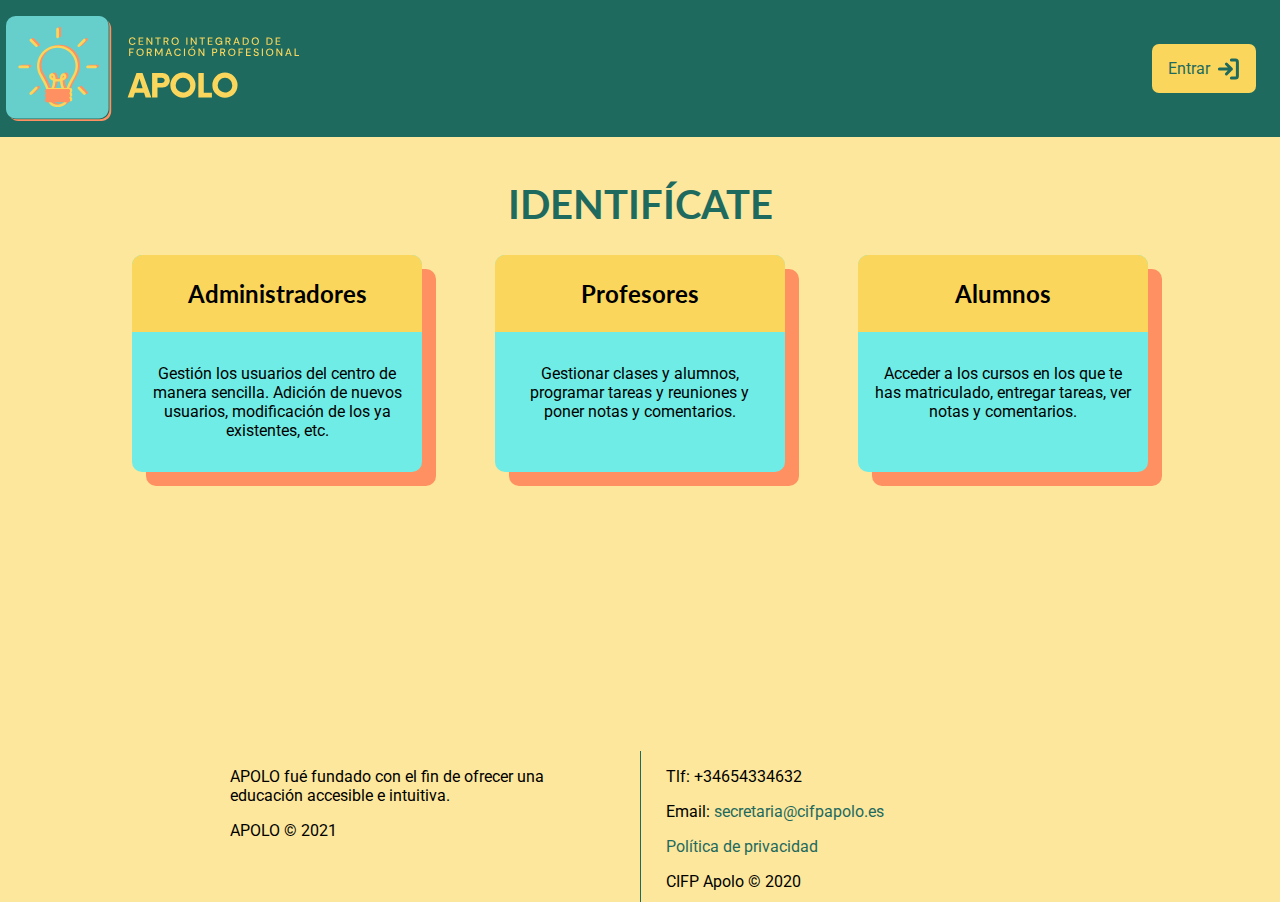
<file: index.html>
<!DOCTYPE html>
<html lang="es">
    <head>
        <meta charset="UTF-8">
        <meta name="viewport" content="width=device-width, initial-scale=1.0">
        <link rel="icon" type="image/png" href="img/logo_s.png" sizes="64x64">
        <link rel="stylesheet" href="styles/index.css" />
        <title>CIFP Apolo</title>
    </head>
    <body>
        <header>
            <a href="index.html"><img src="img/logo.svg" alt="Logo del Centro" /></a>
            <aside>
                <a href="login.html" class="header-button">
                    Entrar
                    <svg xmlns="http://www.w3.org/2000/svg" width="24" height="24" fill="none" stroke="currentColor" stroke-width="3" stroke-linecap="round" stroke-linejoin="round" class="feather feather-log-in"><path d="M15 3h4a2 2 0 012 2v14a2 2 0 01-2 2h-4M10 17l5-5-5-5M15 12H3" /></svg>
                </a>
            </aside>
        </header>
        <main>
            <h1>Identifícate</h1>
            <div id="inicio-tipos">
                <section class="inicio-tipo-usuario">
                    <h2>Administradores</h2>
                    <p>Gestión los usuarios del centro de manera sencilla. Adición de nuevos usuarios, modificación de los ya existentes, etc.</p>
                </section>
                <section class="inicio-tipo-usuario">
                    <h2>Profesores</h2>
                    <p>Gestionar clases y alumnos, programar tareas y reuniones y poner notas y comentarios.</p>
                </section>
                <section class="inicio-tipo-usuario">
                    <h2>Alumnos</h2>
                    <p>Acceder a los cursos en los que te has matriculado, entregar tareas, ver notas y comentarios.</p>
                </section>
            </div>
        </main>
        <footer>
            <div id="desc">
                <p>APOLO fué fundado con el fin de ofrecer una educación accesible e intuitiva.</p>
                <p>APOLO &copy; 2021</p>
            </div>
            <div id="links">
                <p>Tlf: +34654334632</p>
                <p>Email: <a href="mailto:secretaria@cifpapolo.es">secretaria@cifpapolo.es</a></p>
                <p><a href="#">Política de privacidad</a></p>
                <p>CIFP Apolo &copy; 2020</p>
            </div>
        </footer>
    </body>
</html>
</file>
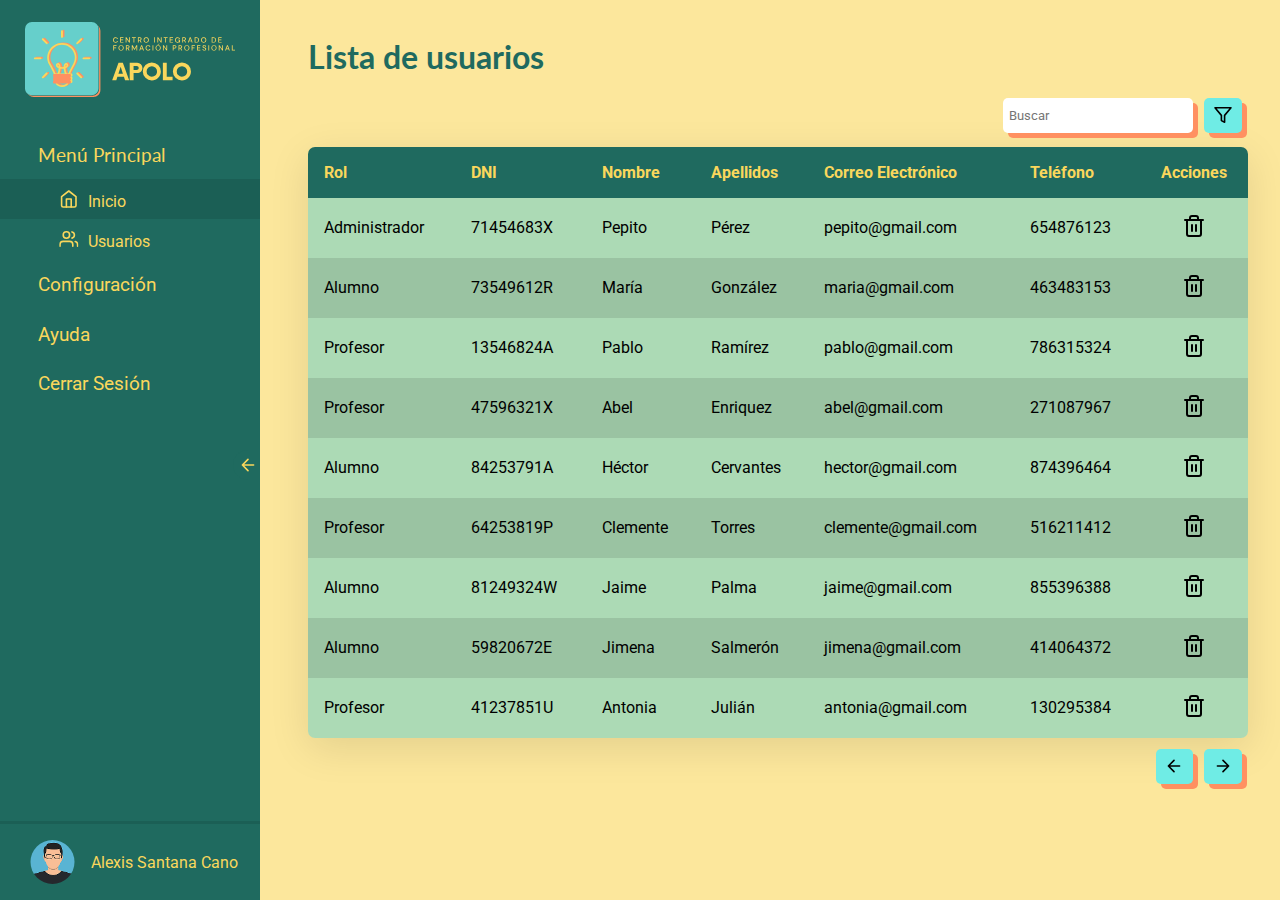
<file: administracion.html>
<!DOCTYPE html>
    <html lang="es">
    <head>
        <meta charset="UTF-8">
        <meta name="viewport" content="width=device-width, initial-scale=1.0">
        <link rel="icon" type="image/png" href="img/logo_s.png" sizes="64x64">
        <link rel="stylesheet" href="styles/admin.css"/>
        <script src="scripts/sidebar.js"></script>
        <script src="scripts/add_user.js"></script>
        <title>Administración - CIFP Apolo</title>
    </head>
    <body>
        <!-- ************************ Menú lateral ************************ -->
        <aside>
            <a href="#"><img src="img/logo.svg" alt="Logo del Centro" /></a>
            <nav>
                <ul>
                    <li class="sidebar-list-main">Menú principal</li>
                    <li>
                        <a href="#" class="sidebar-list-sub sidebar-selected">
                            <svg width="24" height="24" fill="none" stroke="currentColor" stroke-linecap="round" stroke-linejoin="round" stroke-width="2"><path d="M3 9l9-7 9 7v11a2 2 0 01-2 2H5a2 2 0 01-2-2z"/><path d="M9 22V12h6v10"/></svg>
                            inicio
                        </a>
                    </li>
                    <li>
                        <a href="#" class="sidebar-list-sub">
                            <svg width="24" height="24" fill="none" stroke="currentColor" stroke-linecap="round" stroke-linejoin="round" stroke-width="2"><path d="M17 21v-2a4 4 0 00-4-4H5a4 4 0 00-4 4v2"/><circle cx="9" cy="7" r="4"/><path d="M23 21v-2a4 4 0 00-3-3.87M16 3.13a4 4 0 010 7.75"/></svg>
                            usuarios
                        </a>
                    </li>
                    <li class="sidebar-list-main"><a href="#">configuración</a></li>
                    <li class="sidebar-list-main"><a href="#">ayuda</a></li>
                    <li class="sidebar-list-main"><a href="index.html">cerrar sesión</a></li>
                </ul>
            </nav>
            <div id="user-info">
                <img src="img/foto_perfil.png" alt>
                <p>Alexis Santana Cano</p>
            </div>
            <button class="sidebar-toggle" id="hide-sidebar"><svg width="24" height="24" fill="none" stroke="currentColor" stroke-width="2" stroke-linecap="round" stroke-linejoin="round"><path d="M19 12H5M12 19l-7-7 7-7"/></svg></button>
        </aside>
        <main>
            <!-- ******************** Lista de usuarios ******************** -->
            <div id="inicio" class="sidebar-options">
                <h1>Lista de usuarios</h1>
                <div class="table-bar">
                    <input type="text" id="table-search" placeholder="Buscar">
                    <button><img src="img/icons/filter.svg" alt="Filtrar elementos"></button>
                </div>
                <table>
                    <thead>
                        <tr>
                            <th>Rol</th>
                            <th>DNI</th>
                            <th>Nombre</th>
                            <th>Apellidos</th>
                            <th>Correo Electrónico</th>
                            <th>Teléfono</th>
                            <th>Acciones</th>
                        </tr>
                    </thead>
                    <tbody>
                        <tr>
                            <td><span>Rol</span>Administrador</td>
                            <td><span>DNI</span>71454683X</td>
                            <td><span>Nombre</span>Pepito</td>
                            <td><span>Apellidos</span>Pérez</td>
                            <td><span>Correo Electrónico</span>pepito@gmail.com</td>
                            <td><span>Teléfono</span>654876123</td>
                            <td><span>Acciones</span><img src="img/icons/trash.svg" alt="Eliminar usuario"></td>
                        </tr>
                        <tr>
                            <td><span>Rol</span>Alumno</td>
                            <td><span>DNI</span>73549612R</td>
                            <td><span>Nombre</span>María</td>
                            <td><span>Apellidos</span>González</td>
                            <td><span>Correo Electrónico</span>maria@gmail.com</td>
                            <td><span>Teléfono</span>463483153</td>
                            <td><span>Acciones</span><img src="img/icons/trash.svg" alt="Eliminar usuario"></td>
                        </tr>
                        <tr>
                            <td><span>Rol</span>Profesor</td>
                            <td><span>DNI</span>13546824A</td>
                            <td><span>Nombre</span>Pablo</td>
                            <td><span>Apellidos</span>Ramírez</td>
                            <td><span>Correo Electrónico</span>pablo@gmail.com</td>
                            <td><span>Teléfono</span>786315324</td>
                            <td><span>Acciones</span><img src="img/icons/trash.svg" alt="Eliminar usuario"></td>
                        </tr>
                        <tr>
                            <td><span>Rol</span>Profesor</td>
                            <td><span>DNI</span>47596321X</td>
                            <td><span>Nombre</span>Abel</td>
                            <td><span>Apellidos</span>Enriquez</td>
                            <td><span>Correo Electrónico</span>abel@gmail.com</td>
                            <td><span>Teléfono</span>271087967</td>
                            <td><span>Acciones</span><img src="img/icons/trash.svg" alt="Eliminar usuario"></td>
                        </tr>
                        <tr>
                            <td><span>Rol</span>Alumno</td>
                            <td><span>DNI</span>84253791A</td>
                            <td><span>Nombre</span>Héctor</td>
                            <td><span>Apellidos</span>Cervantes</td>
                            <td><span>Correo Electrónico</span>hector@gmail.com</td>
                            <td><span>Teléfono</span>874396464</td>
                            <td><span>Acciones</span><img src="img/icons/trash.svg" alt="Eliminar usuario"></td>
                        </tr>
                        <tr>
                            <td><span>Rol</span>Profesor</td>
                            <td><span>DNI</span>64253819P</td>
                            <td><span>Nombre</span>Clemente</td>
                            <td><span>Apellidos</span>Torres</td>
                            <td><span>Correo Electrónico</span>clemente@gmail.com</td>
                            <td><span>Teléfono</span>516211412</td>
                            <td><span>Acciones</span><img src="img/icons/trash.svg" alt="Eliminar usuario"></td>
                        </tr>
                        <tr>
                            <td><span>Rol</span>Alumno</td>
                            <td><span>DNI</span>81249324W</td>
                            <td><span>Nombre</span>Jaime</td>
                            <td><span>Apellidos</span>Palma</td>
                            <td><span>Correo Electrónico</span>jaime@gmail.com</td>
                            <td><span>Teléfono</span>855396388</td>
                            <td><span>Acciones</span><img src="img/icons/trash.svg" alt="Eliminar usuario"></td>
                        </tr>
                        <tr>
                            <td><span>Rol</span>Alumno</td>
                            <td><span>DNI</span>59820672E</td>
                            <td><span>Nombre</span>Jimena</td>
                            <td><span>Apellidos</span>Salmerón</td>
                            <td><span>Correo Electrónico</span>jimena@gmail.com</td>
                            <td><span>Teléfono</span>414064372</td>
                            <td><span>Acciones</span><img src="img/icons/trash.svg" alt="Eliminar usuario"></td>
                        </tr>
                        <tr>
                            <td><span>Rol</span>Profesor</td>
                            <td><span>DNI</span>41237851U</td>
                            <td><span>Nombre</span>Antonia</td>
                            <td><span>Apellidos</span>Julián</td>
                            <td><span>Correo Electrónico</span>antonia@gmail.com</td>
                            <td><span>Teléfono</span>130295384</td>
                            <td><span>Acciones</span><img src="img/icons/trash.svg" alt="Eliminar usuario"></td>
                        </tr>
                    </tbody>
                </table>
                <div id="table-bar-bottom" class="table-bar">
                    <button><img src="img/icons/arrow-left.svg" alt="Anterior página"></button>
                    <button><img src="img/icons/arrow-right.svg" alt="Siguiente página"></button>
                </div>
            </div>

            <!-- ****************** Opciones de usuarios ****************** -->
            <div id="usuarios" class="sidebar-options" style="display: none;">
                <h1>Añadir un nuevo usuario</h1>

                <form target="_self" method="POST">
                    <!-- **************** Datos de usuario **************** -->
                    <fieldset>
                        <legend>Información personal</legend>
                        <div>
                            <label>DNI*: <input type="text" id="dni" name="dni" required></label>
                            <label>Nombre*: <input type="text" id="nombre" name="nombre" required></label>
                            <label>Apellidos*: <input type="text" id="apellidos" name="apellidos" required></label>
                            <label>Fecha de nacimiento*: <input type="text" id="fecha-nac" name="fecha-nac" required></label>
                            <label>Correo electrónico*: <input type="email" id="email" name="email" required></label>
                            <label>Teléfono*: <input type="text" id="tel" name="tel" required></label>
                            <label>Dirección*: <input type="text" id="direc" name="direc" required></label>
                            <p>Genero*: 
                                <span class="radio-group">
                                    <input type="radio" name="genero" id="genero-h" value="hombre" required checked>
                                    <label for="genero-h">Hombre</label>
                                    
                                    <input type="radio" name="genero" id="genero-m" value="mujer" required>
                                    <label for="genero-m">Mujer</label>
                                    
                                    <input type="radio" name="genero" id="genero-o" value="otro" required>
                                    <label for="genero-o">Otro</label>
                                </span>
                            </p>
                            <p>Tipo de usuario*: 
                                <span class="radio-group">
                                    <input type="radio" name="tipo-usuario" id="tipo-usuario-alumno" value="alumno" required>
                                    <label for="tipo-usuario-alumno">Alumno</label>
                                    <input type="radio" name="tipo-usuario" id="tipo-usuario-prof" value="profesor" required>
                                    <label for="tipo-usuario-prof">Profesor</label>
                                </span>
                            </p>
                        </div>
                    </fieldset>

                    <!-- ***************** Lista de ciclos ***************** -->
                    <fieldset id="ciclos-list" style="display: none;">
                        <legend>Ciclos</legend>
                        <div class="check-group">
                            <input type="checkbox" name="ciclos" id="ciclos-dam" value="dam"> 
                            <label for="ciclos-dam">Desarrollo de Aplicaciones Multiplataforma</label>

                            <input type="checkbox" name="ciclos" id="ciclos-daw" value="daw"> 
                            <label for="ciclos-daw">Desarrollo de Aplicaciones Web</label>

                            <input type="checkbox" name="ciclos" id="ciclos-asir" value="asir"> 
                            <label for="ciclos-asir">Administración de Sistemas Informáticos y Redes</label>

                            <input type="checkbox" name="ciclos" id="ciclos-smr" value="smr"> 
                            <label for="ciclos-smr">Sistemas Microinformáticos y Redes</label>
                        </div>
                    </fieldset>

                    <!-- **************** Lista de módulos **************** -->

                    <!-- DAM -->
                    <fieldset id="modulos-dam" style="display: none;">
                        <legend>Desarrollo de Aplicaciones Multiplataforma</legend>

                        <p>Primer curso</p>
                        <div class="check-group">
                            <input type="checkbox" name="modulos-dam" id="modulos-dam-si" value="si"> 
                            <label for="modulos-dam-si">Sistemas Informáticos</label>

                            <input type="checkbox" name="modulos-dam" id="modulos-dam-bd" value="bd"> 
                            <label for="modulos-dam-bd">Bases de Datos</label>

                            <input type="checkbox" name="modulos-dam" id="modulos-dam-p" value="p"> 
                            <label for="modulos-dam-p">Programación</label>

                            <input type="checkbox" name="modulos-dam" id="modulos-dam-lmsgi" value="lmsgi"> 
                            <label for="modulos-dam-lmsgi">Lenguajes de Marcas y Sistemas de Gestión de Información</label>

                            <input type="checkbox" name="modulos-dam" id="modulos-dam-ed" value="ed"> 
                            <label for="modulos-dam-ed">Entornos de Desarrollo</label>

                            <input type="checkbox" name="modulos-dam" id="modulos-dam-fol" value="fol"> 
                            <label for="modulos-dam-fol">Formación y orientación laboral</label>
                        </div>

                        <p>Segundo curso</p>
                        <div class="check-group">
                            <input type="checkbox" name="modulos-dam" id="modulos-dam-ad" value="ad"> 
                            <label for="modulos-dam-ad">Acceso a Datos</label>

                            <input type="checkbox" name="modulos-dam" id="modulos-dam-pmdm" value="pmdm"> 
                            <label for="modulos-dam-pmdm">Programación Multimedia y Dispositivos Móviles</label>

                            <input type="checkbox" name="modulos-dam" id="modulos-dam-di" value="di"> 
                            <label for="modulos-dam-di">Desarrollo de Interfaces</label>

                            <input type="checkbox" name="modulos-dam" id="modulos-dam-psp" value="psp"> 
                            <label for="modulos-dam-psp">Programación de servicios y procesos</label>

                            <input type="checkbox" name="modulos-dam" id="modulos-dam-sge" value="sge"> 
                            <label for="modulos-dam-sge">Sistemas de gestión empresarial</label>

                            <input type="checkbox" name="modulos-dam" id="modulos-dam-ie" value="ie"> 
                            <label for="modulos-dam-ie">Empresa e Iniciativa Emprendedora</label>
                        </div>
                    </fieldset>

                    <!-- DAW -->
                    <fieldset id="modulos-daw" style="display: none;">
                        <legend>Desarrollo de Aplicaciones Web</legend>

                        <p>Primer curso</p>
                        <div class="check-group">
                            <input type="checkbox" name="modulos-daw" id="modulos-daw-si" value="si"> 
                            <label for="modulos-daw-si">Sistemas Informáticos</label>

                            <input type="checkbox" name="modulos-daw" id="modulos-daw-bd" value="bd"> 
                            <label for="modulos-daw-bd">Bases de Datos</label>

                            <input type="checkbox" name="modulos-daw" id="modulos-daw-p" value="p"> 
                            <label for="modulos-daw-p">Programación</label>

                            <input type="checkbox" name="modulos-daw" id="modulos-daw-lmsgi" value="lmsgi"> 
                            <label for="modulos-daw-lmsgi">Lenguajes de Marcas y Sistemas de Gestión de Información</label>

                            <input type="checkbox" name="modulos-daw" id="modulos-daw-ed" value="ed"> 
                            <label for="modulos-daw-ed">Entornos de Desarrollo</label>

                            <input type="checkbox" name="modulos-daw" id="modulos-daw-fol" value="fol"> 
                            <label for="modulos-daw-fol">Formación y orientación laboral</label>
                        </div>

                        <p>Segundo curso</p>
                        <div class="check-group">
                            <input type="checkbox" name="modulos-daw" id="modulos-daw-daw" value="daw"> 
                            <label for="modulos-daw-daw">Despliegue de Aplicaciones Web</label>

                            <input type="checkbox" name="modulos-daw" id="modulos-daw-diw" value="diw"> 
                            <label for="modulos-daw-diw">Diseño de Interfaces Web</label>

                            <input type="checkbox" name="modulos-daw" id="modulos-daw-dwec" value="dwec"> 
                            <label for="modulos-daw-dwec">Desarrollo Web en Entorno Cliente</label>

                            <input type="checkbox" name="modulos-daw" id="modulos-daw-dwes" value="dwes"> 
                            <label for="modulos-daw-dwes">Desarrollo Web en Entorno Servidor</label>

                            <input type="checkbox" name="modulos-daw" id="modulos-daw-ie" value="ie"> 
                            <label for="modulos-daw-ie">Empresa e Iniciativa Emprendedora</label>
                        </div>
                    </fieldset>

                    <!-- ASIR -->
                    <fieldset id="modulos-asir" style="display: none;">
                        <legend>Administración de Sistemas Informáticos en Red</legend>

                        <p>Primer curso</p>
                        <div class="check-group">
                            <input type="checkbox" name="modulos-asir" id="modulos-asir-iso" value="iso"> 
                            <label for="modulos-asir-iso">Implantación de Sistemas Operativos</label>

                            <input type="checkbox" name="modulos-asir" id="modulos-asir-par" value="par"> 
                            <label for="modulos-asir-par">Planificación y Administración de Redes</label>

                            <input type="checkbox" name="modulos-asir" id="modulos-asir-fh" value="fh"> 
                            <label for="modulos-asir-fh">Fundamentos del Hardware</label>

                            <input type="checkbox" name="modulos-asir" id="modulos-asir-gbd" value="gbd"> 
                            <label for="modulos-asir-gbd">Gestión de Bases de Datos</label>

                            <input type="checkbox" name="modulos-asir" id="modulos-asir-lmsgi" value="lmsgi"> 
                            <label for="modulos-asir-lmsgi">Lenguajes de Marcas y Sistemas de Gestión de Información</label>

                            <input type="checkbox" name="modulos-asir" id="modulos-asir-fol" value="fol"> 
                            <label for="modulos-asir-fol">Formación y orientación laboral</label>
                        </div>

                        <p>Segundo curso</p>
                        <div class="check-group">
                            <input type="checkbox" name="modulos-asir" id="modulos-asir-aso" value="aso"> 
                            <label for="modulos-asir-aso">Administración de Sistemas Operativos</label>

                            <input type="checkbox" name="modulos-asir" id="modulos-asir-sri" value="sri"> 
                            <label for="modulos-asir-sri">Servicios de Red e Internet</label>

                            <input type="checkbox" name="modulos-asir" id="modulos-asir-iaw" value="iaw"> 
                            <label for="modulos-asir-iaw">Implantación de Aplicaciones Web</label>

                            <input type="checkbox" name="modulos-asir" id="modulos-asir-asgbd" value="asgbd"> 
                            <label for="modulos-asir-asgbd">Administración de Sistemas Gestores de Bases de Datos</label>

                            <input type="checkbox" name="modulos-asir" id="modulos-asir-sad" value="sad"> 
                            <label for="modulos-asir-sad">Seguridad y Alta Disponibilidad</label>

                            <input type="checkbox" name="modulos-asir" id="modulos-asir-ie" value="ie"> 
                            <label for="modulos-asir-ie">Empresa e Iniciativa Emprendedora</label>
                        </div>
                    </fieldset>

                    <!-- SMR -->
                    <fieldset id="modulos-smr" style="display: none;">
                        <legend>Sistemas Microinformáticos y Redes</legend>

                        <p>Primer curso</p>
                        <div class="check-group">
                            <input type="checkbox" name="modulos-smr" id="modulos-smr-som" value="som"> 
                            <label for="modulos-smr-som">Sistemas Operativos Monopuesto</label>

                            <input type="checkbox" name="modulos-smr" id="modulos-smr-ao" value="ao"> 
                            <label for="modulos-smr-ao">Aplicaciones Ofimáticas</label>

                            <input type="checkbox" name="modulos-smr" id="modulos-smr-rl" value="rl"> 
                            <label for="modulos-smr-rl">Redes Locales</label>

                            <input type="checkbox" name="modulos-smr" id="modulos-smr-aw" value="aw"> 
                            <label for="modulos-smr-aw">Aplicaciones Web</label>

                            <input type="checkbox" name="modulos-smr" id="modulos-smr-fol" value="fol"> 
                            <label for="modulos-smr-fol">Formación y orientación laboral</label>
                        </div>

                        <p>Segundo curso</p>
                        <div class="check-group">
                            <input type="checkbox" name="modulos-smr" id="modulos-smr-mme" value="mme"> 
                            <label for="modulos-smr-mme">Montaje y Mantenimiento de Equipos</label>

                            <input type="checkbox" name="modulos-smr" id="modulos-smr-sor" value="sor"> 
                            <label for="modulos-smr-sor">Sistemas Operativos en Red</label>

                            <input type="checkbox" name="modulos-smr" id="modulos-smr-si" value="isiaw"> 
                            <label for="modulos-smr-si">Seguridad Informática</label>

                            <input type="checkbox" name="modulos-smr" id="modulos-smr-sr" value="sr"> 
                            <label for="modulos-smr-sr">Servicios en red</label>

                            <input type="checkbox" name="modulos-smr" id="modulos-smr-ie" value="ie"> 
                            <label for="modulos-smr-ie">Empresa e Iniciativa Emprendedora</label>
                        </div>
                    </fieldset>

                    <button type="button" name="crear-usuario" value="crear">Crear usuario</button>
                </form>
            </div>

            <!-- *********** Botón para mostrar el menú lateral *********** -->
            <button class="sidebar-toggle" id="show-sidebar">
                <svg width="24" height="24" fill="none" stroke="currentColor" stroke-width="2" stroke-linecap="round" stroke-linejoin="round"><path d="M5 12h14M12 5l7 7-7 7"/></svg>
            </button>
        </main>
    </body>
</html>
</file>
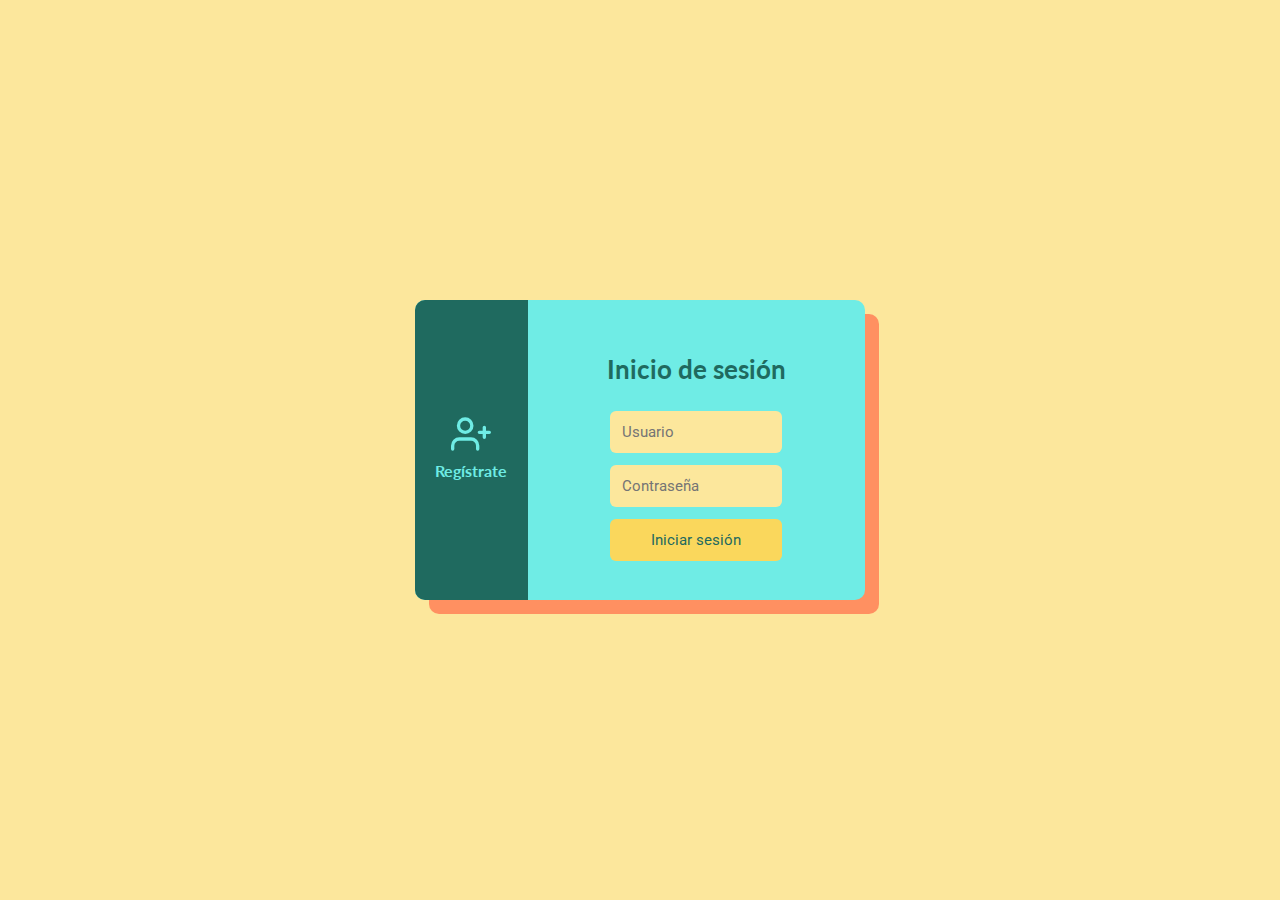
<file: login.html>
<!DOCTYPE html>
<html lang="es">
    <head>
        <meta charset="UTF-8">
        <meta name="viewport" content="width=device-width, initial-scale=1.0">
        <link rel="icon" type="image/png" href="img/logo_s.png" sizes="64x64">
        <link rel="stylesheet" href="styles/login.css"/>
        <script src="scripts/login.js"></script>
        <title>Iniciar Sesión - CIFP Apolo</title>
    </head>
    <body>
        <main>
            <div id="main-frame">
                <div id="register-frame" class="oculto">
                    <div class="icon-overlay">
                        <svg xmlns="http://www.w3.org/2000/svg" width="40" height="40" viewBox="0 0 24 24" fill="none" stroke="currentColor" stroke-width="2" stroke-linecap="round" stroke-linejoin="round" class="feather feather-user-plus"><path d="M16 21v-2a4 4 0 00-4-4H5a4 4 0 00-4 4v2"/><circle cx="8.5" cy="7" r="4"/><path d="M20 8v6M23 11h-6"/></svg>
                        <h4>Regístrate</h4>
                    </div>
                    <form id="register-form" method="GET">
                        <h2>Registro</h2>
                        <input type="text" placeholder="Usuario"/>
                        <input type="text" placeholder="Contraseña"/>
                        <input type="submit" value="Registrarse"/>
                    </form>
                </div>
                <div id="login-frame">
                    <div class="icon-overlay">
                        <svg xmlns="http://www.w3.org/2000/svg" width="40" height="40" viewBox="0 0 24 24" fill="none" stroke="currentColor" stroke-width="2" stroke-linecap="round" stroke-linejoin="round" class="feather feather-unlock"><rect x="3" y="11" width="18" height="11" rx="2" ry="2"/><path d="M7 11V7a5 5 0 019.9-1"/></svg>
                        <h4>Iniciar sesión</h4>
                    </div>
                    <form id="login-form" method="GET">
                        <h2>Inicio de sesión</h2>
                        <input type="text" placeholder="Usuario"/>
                        <input type="text" placeholder="Contraseña"/>
                        <input type="submit" id="login-try" value="Iniciar sesión"/>
                    </form>
                </div>
            </div>
        </main>
    </body>
</html>
</file>
<file: styles/index.css>
@import "base.css";

/* --------------------------- ESTILOS ESCRITORIO --------------------------- */
/* --------------------------- Cabecera --------------------------- */
header {
    background-color: var(--dark-blue);
    
    display: flex;
    align-items: center;
    justify-content: space-between;
    
    padding: 1em 0.4em;
    overflow: auto;
}

header > a{
    height: 105px;
}

header img {
    height: inherit;
}

header > aside {
    align-self: center;
    margin-right: 1.1em;
}

header > aside a {
    color: var(--yellow);
    display: block;
    text-decoration: none;
}

.header-button {
    background-color: var(--yellow);
    color: var(--dark-blue);
    border-radius: 7px;
    
    display: flex;
    align-items: center;
    
    padding: 0.8em 1em;
    
    width: fit-content;
    width: -moz-fit-content;
}

.header-button:hover, 
.header-button:focus {
    background-color: var(--dark-blue);
    box-shadow: inset 0 0 0 2px var(--yellow);
    color: var(--yellow);
}

.feather.feather-log-in{
    padding-left: 0.4em;
}

/* --------------------------- Cuerpo --------------------------- */
main {
    text-align: center;
    margin: 1em auto;
    padding-bottom: 2em;
    width: 85%;
    min-height: calc(100vh - 350px);
    overflow: auto;
}

main h1 {
    color: var(--dark-blue);
    font-size: 2.5em;
    text-transform: uppercase;
}

main a {
    text-decoration: none;
}

#inicio-tipos {
    display: flex;
    justify-content: space-around;
}

.inicio-tipo-usuario {
    background-color: var(--light-blue);
    color: black;
    
    border-radius: 10px;
    box-sizing: border-box;
    box-shadow: var(--orange) 14px 14px;
    
    transition: box-shadow .1s;
    width: 26.66666666666667%;

    overflow: auto;
}

.inicio-tipo-usuario:hover {
    box-shadow: var(--orange) 18px 18px;
}

.inicio-tipo-usuario h2{
    background-color: var(--yellow);
    margin: 0;
    padding: 1em;
}

.inicio-tipo-usuario p {
    padding: 1em;
}

/* --------------------------- Pie de página --------------------------- */
footer {
    display: flex;
    justify-content: center;
    overflow: auto;
}

footer a {
    text-decoration: none;
    color: var(--dark-blue);
}

footer > div {
    width: 30%;
}

.inicio-footer p {
    margin: 0;
}

footer #links {
    border-left: 1px solid var(--dark-blue);
    margin-left: 2%;
    padding-left: 2%;
}

footer #links p {
    margin-bottom: 0.7em;
}

/* ---------------------------- ESTILOS MÓVILES ---------------------------- */
/* ---------------------- Portátil ---------------------- */
@media only screen and (min-width : 768px) and (max-width : 1024px){
    .inicio-tipo-usuario h2 {
        font-size: 115%;
    }

    .inicio-tipo-usuario p {
        font-size: 95%;
    }
}

/* ---------------------- Tablet ---------------------- */
@media only screen and (max-width : 768px){
    main {
        padding-bottom: 0;
    }

    #inicio-tipos {
        flex-direction: column;
    }
    
    .inicio-tipo-usuario {
        box-shadow: none;
        width: 100%;
        margin: 1.4em 0;
    }

    .inicio-tipo-usuario:hover {
        box-shadow: none;
    }

    footer {
        width: 85%;
        margin: 0 auto;
        margin-bottom: 1em;
    }

    footer > div {
        width: 50%;
    }

    footer #desc {
        width: 85%;
    }
}

/* ---------------------- Móvil ---------------------- */
@media only screen and (max-width : 530px){
    main {
        padding-bottom: 0;
    }
    
    footer {
        flex-direction: column;
        align-items: center;
        width: 85%;
        margin: 0 auto;
    }

    footer div {
        width: 100%;
    }
    
    footer #links {
        border-left: none;
        border-top: 1px solid var(--dark-blue);
       
        margin-top: 1em;
        margin-left: 0;
        padding-top: 1em;
        padding-left: 0;
    }

    footer #desc {
        width: 100%;
    }
}

/* ---------------------- Móvil pequeño ---------------------- */
@media only screen and (max-width : 489px){    
    header {
        flex-direction: column;
        align-items: center;
    }

    header > a {
        height: 90px;
    }

    header aside {
        margin-right: 0;
    }

    header > aside a {
        margin: 0.5em 0.5em;
    }

    .header-button {
        margin-top: 1.5em;
    }
}
</file>
<file: styles/admin.css>
@import "base.css";
@import "admin_user_list.css"; /* Estilos para la lista de usuarios */
@import "admin_user_add.css"; /* Estilos para el formulario de añadir usuario */

/* --------------------------- ESTILOS ESCRITORIO --------------------------- */
/* -------------------------- Cabecera -------------------------- */
html, body {
    height: 100%;
}

body {
    display: flex;
}

a {
    display: block;
    text-decoration: none; 
}

aside {
    color: var(--yellow);
    background-color: var(--dark-blue);
    
    display: flex;
    flex-direction: column;
    align-items: center;

    transition: transform 1s, width .5s;
    height: 100%;
    width: 260px;
    z-index: 1;
}

aside * {
    color: inherit;
    white-space: nowrap;
}

aside > a {
    height: 75px;
    margin-top: 1.4em;
}

aside > a > img {
    height: inherit;
}

aside > nav {
    flex-grow: 1;

    margin-top: 2em;
    width: 260px;
}

aside > nav ul {
    list-style: none;

    display: flex;
    flex-direction: column;
    
    margin: 0;
    padding: 0;
}

aside > nav a:hover, .sidebar-selected {
    background-color: var(--light-shade);
}

aside > nav a, aside > nav > ul > li:nth-of-type(1) {
    padding: 0.7em 0 0.7em 2em;
}

/* Elementos de primer nivel de la lista */
.sidebar-list-main {
    font-size: 1.2em;
    font-family: "Lato", 'Segoe UI', Tahoma, Geneva, Verdana, sans-serif;
    text-transform: capitalize;
}

/* Elementos de segundo nivel de la lista */
.sidebar-list-sub {
    display: flex;
    align-items: flex-end;
    text-transform: capitalize;
    
    padding: 0.5em 0 0.5em 3.5em;
}

.sidebar-list-sub > svg {
    padding-right: 0.5em;
    transform: scale(0.8);
}
/* -------------------------------------- */

/* Parte inferior del menú lateral que muestra la info del usuario. */
#user-info {
    border-top: 3px solid var(--light-shade);

    display: flex;
    align-items: center;
    justify-content: center;

    padding: 0.5em 0;
    width: 100%;
}

#user-info > img {
    height: 60px;
    clip-path: circle(22px at 50%);
    margin-right: 0.5em;
}
/* ---------------------------------------------------------------- */

/* Botones para mostrar y ocultar el menú lateral. */
.sidebar-toggle {
    border: 0;
    background-color: var(--dark-blue);
    font-size: 1em;
    height: 30px;
}

.sidebar-toggle:hover {
    cursor: pointer;
}

.sidebar-toggle:focus {
    outline: 0;
}
/* ----------------------------------------------- */

/* Botón para ocultar el menú lateral. */
#hide-sidebar {
    border-radius: 15px 0 0 15px;
    
    align-self: flex-end;
    align-items: center;
    display: flex;
    
    position: fixed;
    top: 50%;
    padding: 0 0 0 0.2em;
}

/* Botón para mostrar el menú lateral. */
#show-sidebar {
    border-radius: 0 15px 15px 0;
    color: var(--yellow);
    display: none;
    align-items: center;
    
    position: fixed;
    padding: 0 0.2em 0 0;
    top: 50%;
    left: 0;
}

#show-sidebar > svg, #hide-sidebar > svg {
    transform: scale(0.8);
}

/* Clase que se añade al menú lateral para ocultarlo. */
.sidebar-hide {
    transform: translateX(-270px);
    width: 0px;
}

/* --------------------------- Cuerpo --------------------------- */
h1 {
    color: var(--dark-blue);
}

main {
    display: flex;
    flex-direction: column;
    flex-grow: 1;

    padding: 1em 2em 0 3em;
    overflow: scroll;
}

/* ---------------------------- ESTILOS MÓVILES ---------------------------- */
/* ---------------------- Portátil ---------------------- */
@media only screen and (max-width: 1160px) {
    aside {
        position: absolute;
    }
}

/* ---------------------- Tablet ---------------------- */
@media only screen and (max-width: 900px) {
    aside {
        overflow-y: scroll;
    }
}
</file>
<file: styles/login.css>
@import "base.css";

/* --------------------------- ESTILOS ESCRITORIO --------------------------- */
/* ---- Cuerpo ---- */
main {
    display: flex;
    flex-direction: column;
    align-items: center;
    justify-content: center;
    
    height: 100vh;
}

main > img {
    height: 8em;
    margin-bottom: 1.5em;
}

main #main-frame {
    background-color: var(--light-blue);
    box-shadow: var(--orange) 14px 14px;
    border-radius: 10px;
    
    display: flex;
    flex: 0 0 300px;
    
    width: 450px;
    
    overflow: hidden;
}

#main-frame > div {
    display: flex;
    align-items: center;
    justify-content: center;
    flex: 1 1 0;
    
    transition: all 1s;
    overflow: hidden;
}

#main-frame form {
    color: var(--dark-blue);
    
    display: flex;
    flex-direction: column;
    align-items: center;
    justify-content: center;
    flex: 0 0 185px;
    
    transition: transform 1s;
    z-index: 1;
}

#main-frame form > input {
    background-color: var(--light-yellow);
    border: 0;
    border-radius: 6px;
    font-size: 15px;
    
    padding: 0.8em;
    margin: 0.4em 0;
    
    width: 80%;
}

#main-frame form > h2 {
    font-size: 1.6em;
}

#main-frame form > input:focus {
    box-shadow: inset 0 0 0 2px var(--orange);
    outline: none;
}

#main-frame form > input[type=submit] {
    background-color: var(--yellow);
    color: inherit;
    box-sizing: content-box;
}

#main-frame form > input[type=submit]:hover {
    background-color: var(--dark-blue);
    color: var(--yellow);
    box-shadow: inset 0 0 0 2px var(--yellow);
    cursor: pointer;
}

/* Clases usadas en JS para mostrar y ocultar los divs de login y registro. */
.activo {
    flex-grow: 3 !important;
    cursor: default;
}

.activo .icon-overlay {
    opacity: 0 !important;
}

.oculto {
    flex-grow: 1 !important;
    cursor: pointer;
}

.oculto .icon-overlay {
    opacity: 1 !important;
}

.oculto:hover {
    flex-grow: 2 !important;
}
/* ------------------------------------------------------------------------ */

.icon-overlay {
    color: var(--light-blue);
    
    display: flex;
    flex-direction: column;
    position: absolute;
    
    user-select: none;
    transition: .7s;
}

.icon-overlay h4 {
    margin: 0.4em 0;
}

/* ----- Inicio de sesión ----- */
#main-frame #login-frame {
    flex-grow: 3;
}

#main-frame #login-frame svg{
    cursor: pointer;
    margin: 0 auto;
    stroke: var(--dark-blue);
}

#login-frame .icon-overlay {
    opacity: 0;
    color: var(--dark-blue);
}

/* ----- Registro ----- */
#main-frame #register-frame {
    background-color: var(--dark-blue);
    cursor: pointer;
}

#main-frame #register-frame form {
    transform: translateX(-270px);
}

#main-frame #register-frame h2 {
    color: var(--light-blue);
}

#main-frame #register-frame svg {
    cursor: pointer;
    margin: 0 auto;
    stroke: var(--light-blue);
}

/* ---------------------------- ESTILOS MÓVILES ---------------------------- */
/* ---------------------- Móvil ---------------------- */
@media only screen and (max-width : 530px){
    main #main-frame {
        box-shadow: none;
        flex: 0 0 350px;
        width: 80%;
    }
    
    #main-frame {
        flex-direction: column;
    }

    #main-frame #register-frame form {
        transform: translateY(-270px);
    }

    #main-frame h2 {
        margin: 0.5em 0;
    }

    .icon-overlay {
        margin-top: 0.3em;
    }
}
</file>
